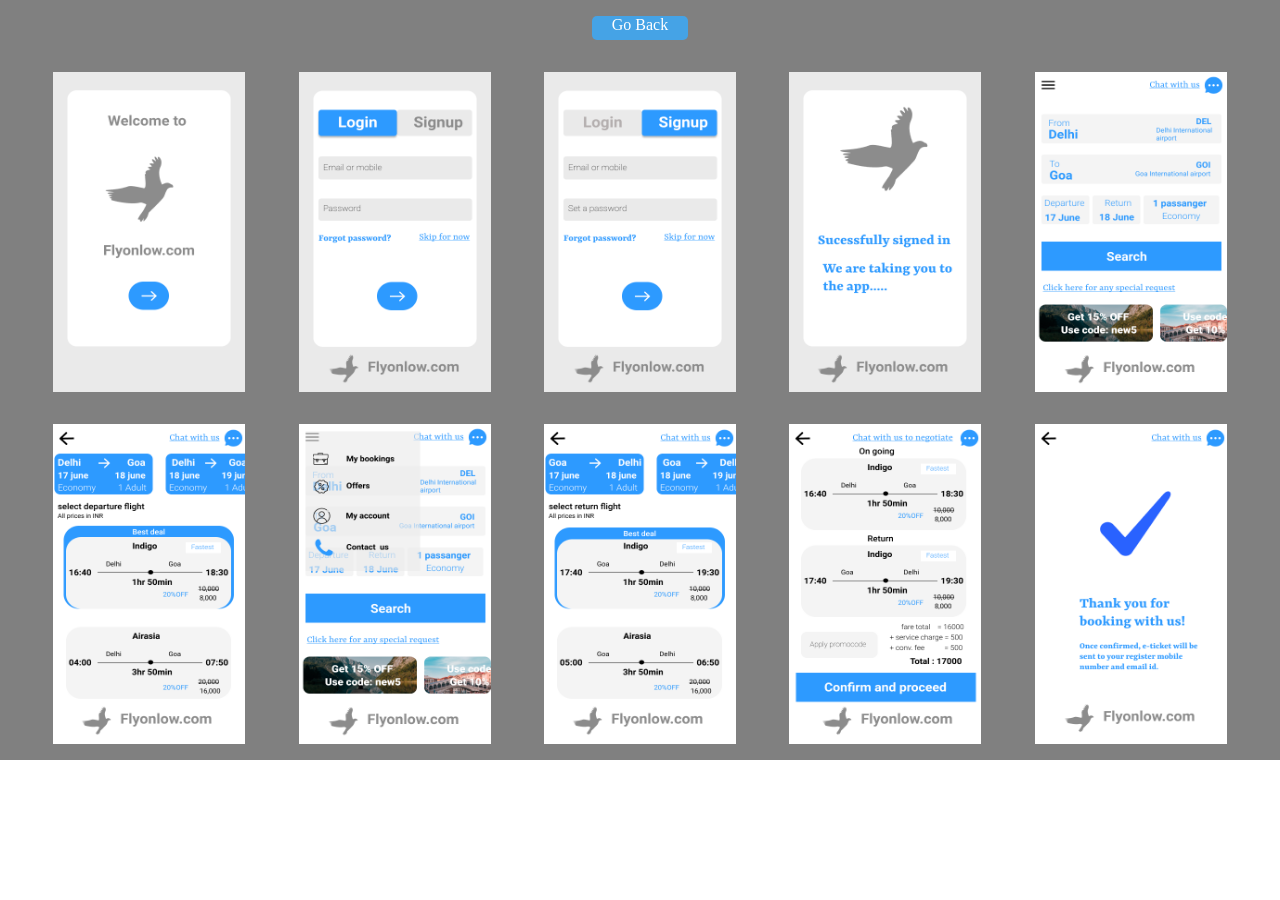
<file: website/static/fol.html>
<!DOCTYPE html>
<html lang="en">
<head>
    <meta charset="UTF-8">
    <meta http-equiv="X-UA-Compatible" content="IE=edge">
    <meta name="viewport" content="width=device-width, initial-scale=1.0">
    <title>Flynowlow- Design</title>
    <link rel="stylesheet" href="fol.css">
</head>
<body>
    <div class="fol_main">
        <div class="fol_main_but"><a href="/">Go Back</a></div>
        <div class="fol_main1">
            <img src="./fol new testing/iPhone 8 Plus - 1.png" alt="fol_img">
            <img src="./fol new testing/iPhone 8 Plus - 2.png" alt="fol_img">
            <img src="./fol new testing/iPhone 8 Plus - 3.png" alt="fol_img">
            <img src="./fol new testing/iPhone 8 Plus - 4.png" alt="fol_img">
            <img src="./fol new testing/iPhone 8 Plus - 5.png" alt="fol_img">
        </div>
        <div class="fol_main2">
            <img src="./fol new testing/iPhone 8 Plus - 7.png" alt="fol_img">
            <img src="./fol new testing/iPhone 8 Plus - 9.png" alt="fol_img">
            <img src="./fol new testing/iPhone 8 Plus - 10.png" alt="fol_img">
            <img src="./fol new testing/iPhone 8 Plus - 11.png" alt="fol_img">
            <img src="./fol new testing/iPhone 8 Plus - 12.png" alt="fol_img">
        </div>
    </div>
</body>
</html>
</file>
<file: website/static/fol.css>
*{
    margin: 0;padding: 0;
}

.fol_main{
    display: flex;
    flex-direction: column;
    background-color: grey;
}

.fol_main_but{
    align-self: center;
    margin-top: 1rem;
    margin-bottom: 1rem;
    background-color: #45A3E6;
    height: 1.5rem;
    width: 6rem;
    border-radius: 5px;
    text-align: center;
    cursor: pointer;
}

.fol_main_but a{
    color: white;
    text-decoration: none;
}

.fol_main img{
    height: 20rem;
    width: 12rem;
}

.fol_main1,
.fol_main2{
    display: flex;
    justify-content: space-evenly;
    margin: 1rem 0 1rem 0;
}

@media screen and (max-width: 550px){
    .fol_main1,
    .fol_main2{
        flex-direction: column;
        align-items: center;
    }

    .fol_main img{
        margin: 0.5rem 0 0.5rem 0;
        width: 80vw;
        height: auto;
    }
}
</file>
